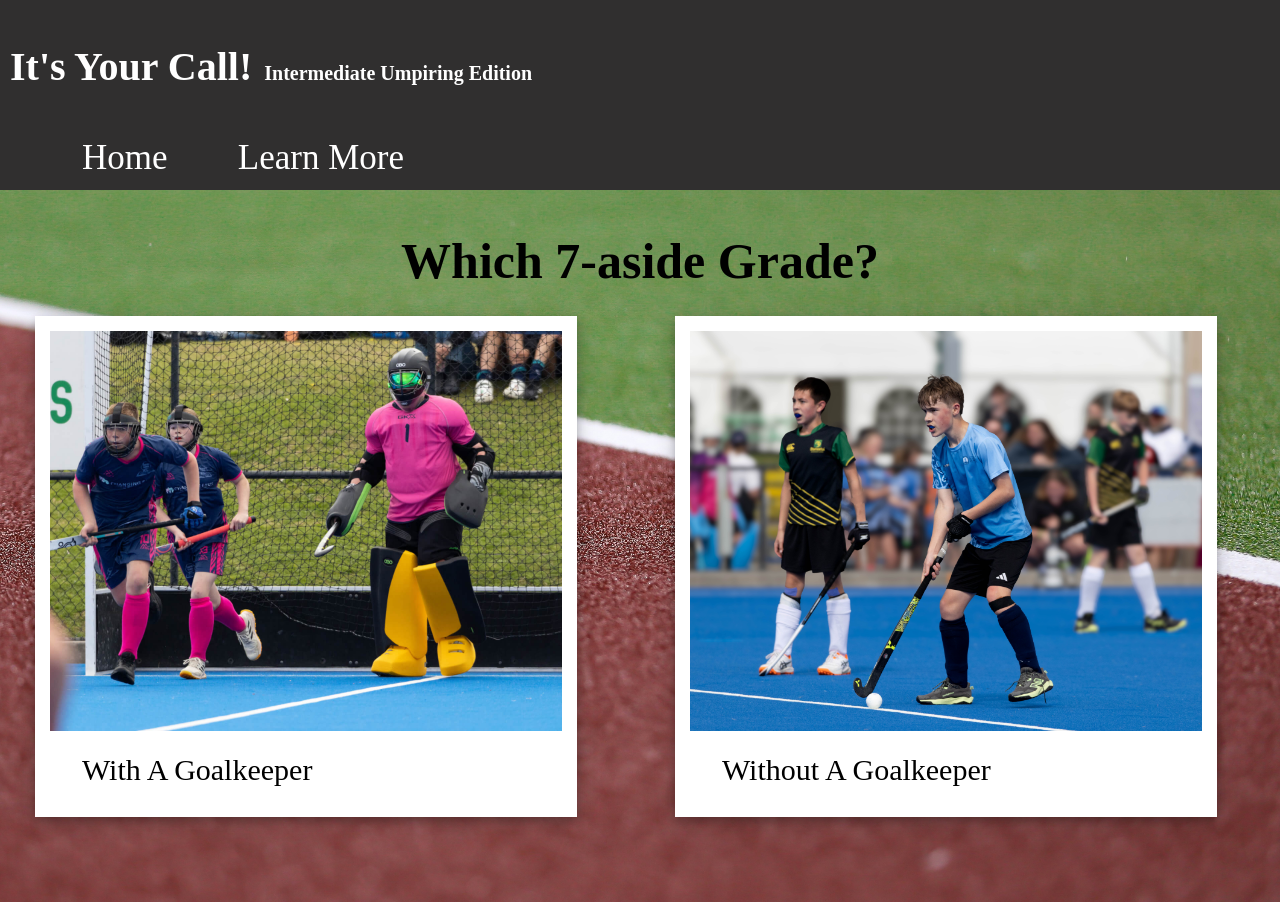
<file: grade.html>
<!DOCTYPE html>
<html lang="en">
<head>
    <meta charset="UTF-8">
    <meta name="viewport" content="width=device-width, initial-scale=1.0">
    <link rel="stylesheet" href="styles.css">
    <title>What Grade</title>
</head>
<body>
    <!--Same Navigation Bar on every page-->
    <header>
        <div>
            <nav>
            <a href="index.html" class="title">
                <h1>
                    It's Your Call! <span class="subtitle">Intermediate Umpiring Edition</span>
                </h1>
            </a>
                <div class="nav-div">
                    <ul>
                        <a href="index.html" class="nav-button"> Home </a>
                        <a href="grade.html" class="nav-button"> Learn More </a>
                    </ul>
                </div>
            </nav>
        </div>
    </header>

    <section>
            <div>
                <h2 class="grade-title"> Which 7-aside Grade? </h2> 
            </div>

            <!--This is giving the user a choice of which grade they want to learn about-->
            <div class="grid-container">
                <!-- The picture block for goalkeeper grade -->
                <div class="polaroid"> 
                    <a href="with-goalie.html">
                        <img src="With a Goalie.jpg" alt="Image of Field Hockey including a goalkeeper"> 
                    </a>
                    <div class="text-block-with-goalkeeper">
                        <a href="with-goalie.html" class="grade-link"> With A Goalkeeper</a>
                    </div>
                </div>
                <!-- The picture block for the no goalkeeper grade -->
                <div class="polaroid">
                    <a href="without-goalie.html">
                        <img src="Without a Goalie.jpg" alt="Image of Field Hockey without a goalkeeper">
                    </a>
                    <div class="text-block-without-goalkeeper">
                        <a href="without-goalie.html" class="grade-link"> Without A Goalkeeper</a>
                    </div>
                </div>
            </div>
    </section>
</body>
</html>
</file>
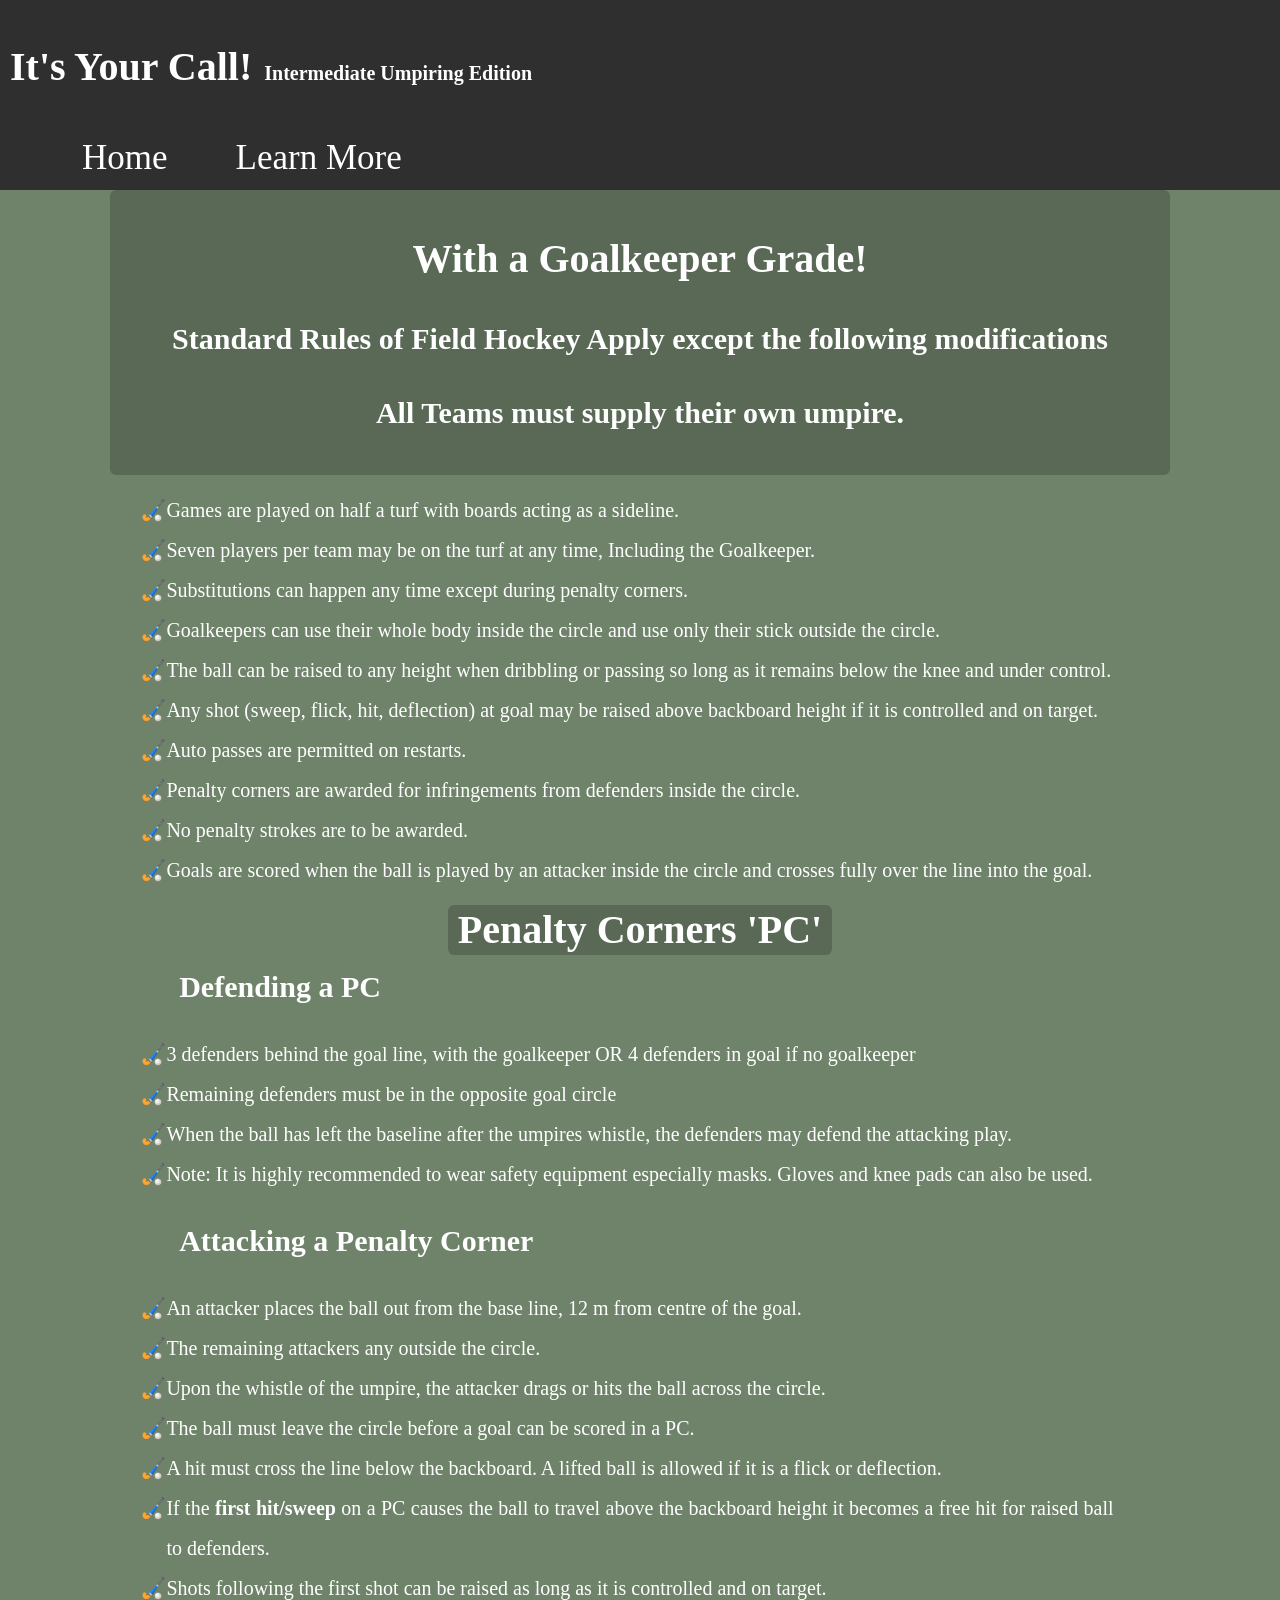
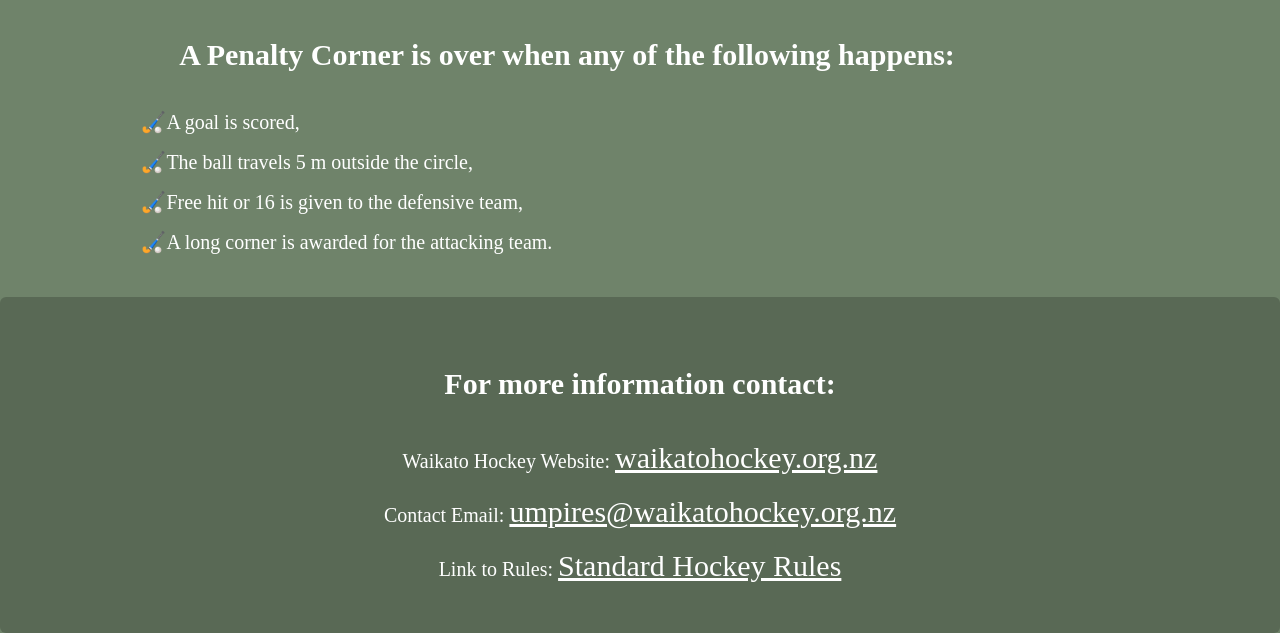
<file: with-goalie.html>
<!DOCTYPE html>
<html lang="en">
<head>
    <meta charset="UTF-8">
    <meta name="viewport" content="width=device-width, initial-scale=1.0">
    <link rel="stylesheet" href="styles.css">
    <title>With a Goalie</title>
</head>
<body class="rules-page">
    <header>
        <div>
            <nav>
            <a href="index.html" class="title">
                <h1>
                    It's Your Call! <span class="subtitle">Intermediate Umpiring Edition</span>
                </h1>
            </a>
                <div class="nav-div">
                    <ul>
                        <a href="index.html" class="nav-button"> Home </a>
                        <a href="grade.html" class="nav-button"> Learn More </a>
                    </ul>
                </div>
            </nav>
        </div>
    </header>

    <!--Section of rules for goalkeeper grade-->
    <section>
        <div class="rules-title">
            <h3> With a Goalkeeper Grade! </h3>
            <h4> Standard Rules of Field Hockey Apply except the following modifications </h4>
            <h4> All Teams must supply their own umpire.</h4>
        </div>
        
        <div class="rules">
            <!--these are normal rules that have been change for intermediate grades-->
            <ul class="rules-list">
                <li> Games are played on half a turf with boards acting as a sideline. </li>
                <li> Seven players per team may be on the turf at any time, Including the Goalkeeper. </li>
                <li> Substitutions can happen any time except during penalty corners. </li>
                <li> Goalkeepers can use their whole body inside the circle and use only their stick outside the circle. </li>
                <li> The ball can be raised to any height when dribbling or passing so long as it remains below the knee and under control. </li>
                <li> Any shot (sweep, flick, hit, deflection) at goal may be raised above backboard height if it is controlled and on target. </li>
                <li> Auto passes are permitted on restarts. </li>
                <li> Penalty corners are awarded for infringements from defenders inside the circle. </li>
                <li> No penalty strokes are to be awarded. </li>
                <li> Goals are scored when the ball is played by an attacker inside the circle and crosses fully over the line into the goal. </li>
            </ul>
        </div>

        <!--Rules for Penalty Corners both defending and attacking -->
        <div class="rules">
            <h4 class="pc-title"> Penalty Corners 'PC'</h4>
            <h5> Defending a PC </h5>  
            <ul class="rules-list"> 
                <li> 3 defenders behind the goal line, with the goalkeeper OR 4 defenders in goal if no goalkeeper </li>
                <li> Remaining defenders must be in the opposite goal circle </li>
                <li> When the ball has left the baseline after the umpires whistle, the defenders may defend the attacking play. </li>
                <li> Note: It is highly recommended to wear safety equipment especially masks. Gloves and knee pads can also be used. </li>
            </ul>

            <h5> Attacking a Penalty Corner </h5>
            <ul class="rules-list">
                <li> An attacker places the ball out from the base line, 12 m from centre of the goal. </li>
                <li> The remaining attackers any outside the circle. </li>
                <li> Upon the whistle of the umpire, the attacker drags or hits the ball across the circle. </li>
                <li> The ball must leave the circle before a goal can be scored in a PC. </li>
                <li> A hit must cross the line below the backboard. A lifted ball is allowed if it is a flick or deflection. </li>
                <li> If the <span class="bold"> first hit/sweep </span> on a PC causes the ball to travel above the backboard height it becomes a free hit for raised ball to defenders. </li>
                <li> Shots following the first shot can be raised as long as it is controlled and on target. </li>
            </ul>
            
            <h5> A Penalty Corner is over when any of the following happens: </h5>
            <ul class="rules-list">
                <li> A goal is scored, </li>
                <li> The ball travels 5 m outside the circle, </li>
                <li> Free hit or 16 is given to the defensive team, </li>
                <li> A long corner is awarded for the attacking team. </li>
               </ul>
        </div>
        <!-- Where to find more information, contact waikato hockey, and standard hockey rules -->
        <div class="contact-info">
            <h4> For more information contact: </h4>
            <p class="website"> Waikato Hockey Website: <a href="https://waikatohockey.org.nz/" target="_blank"> waikatohockey.org.nz </a> </p>
            <p class="email">  Contact Email: <a href="mailto:umpires@waikatohockey.org.nz"> umpires@waikatohockey.org.nz</a> </p>
            <p> Link to Rules: <a href="https://www.fih.hockey/static-assets/pdf/2026_09_14_fih_rules_of_hockey_2027_clean.pdf"> Standard Hockey Rules </a> </p>
        </div>
    </section>
</body>
</html>
</file>
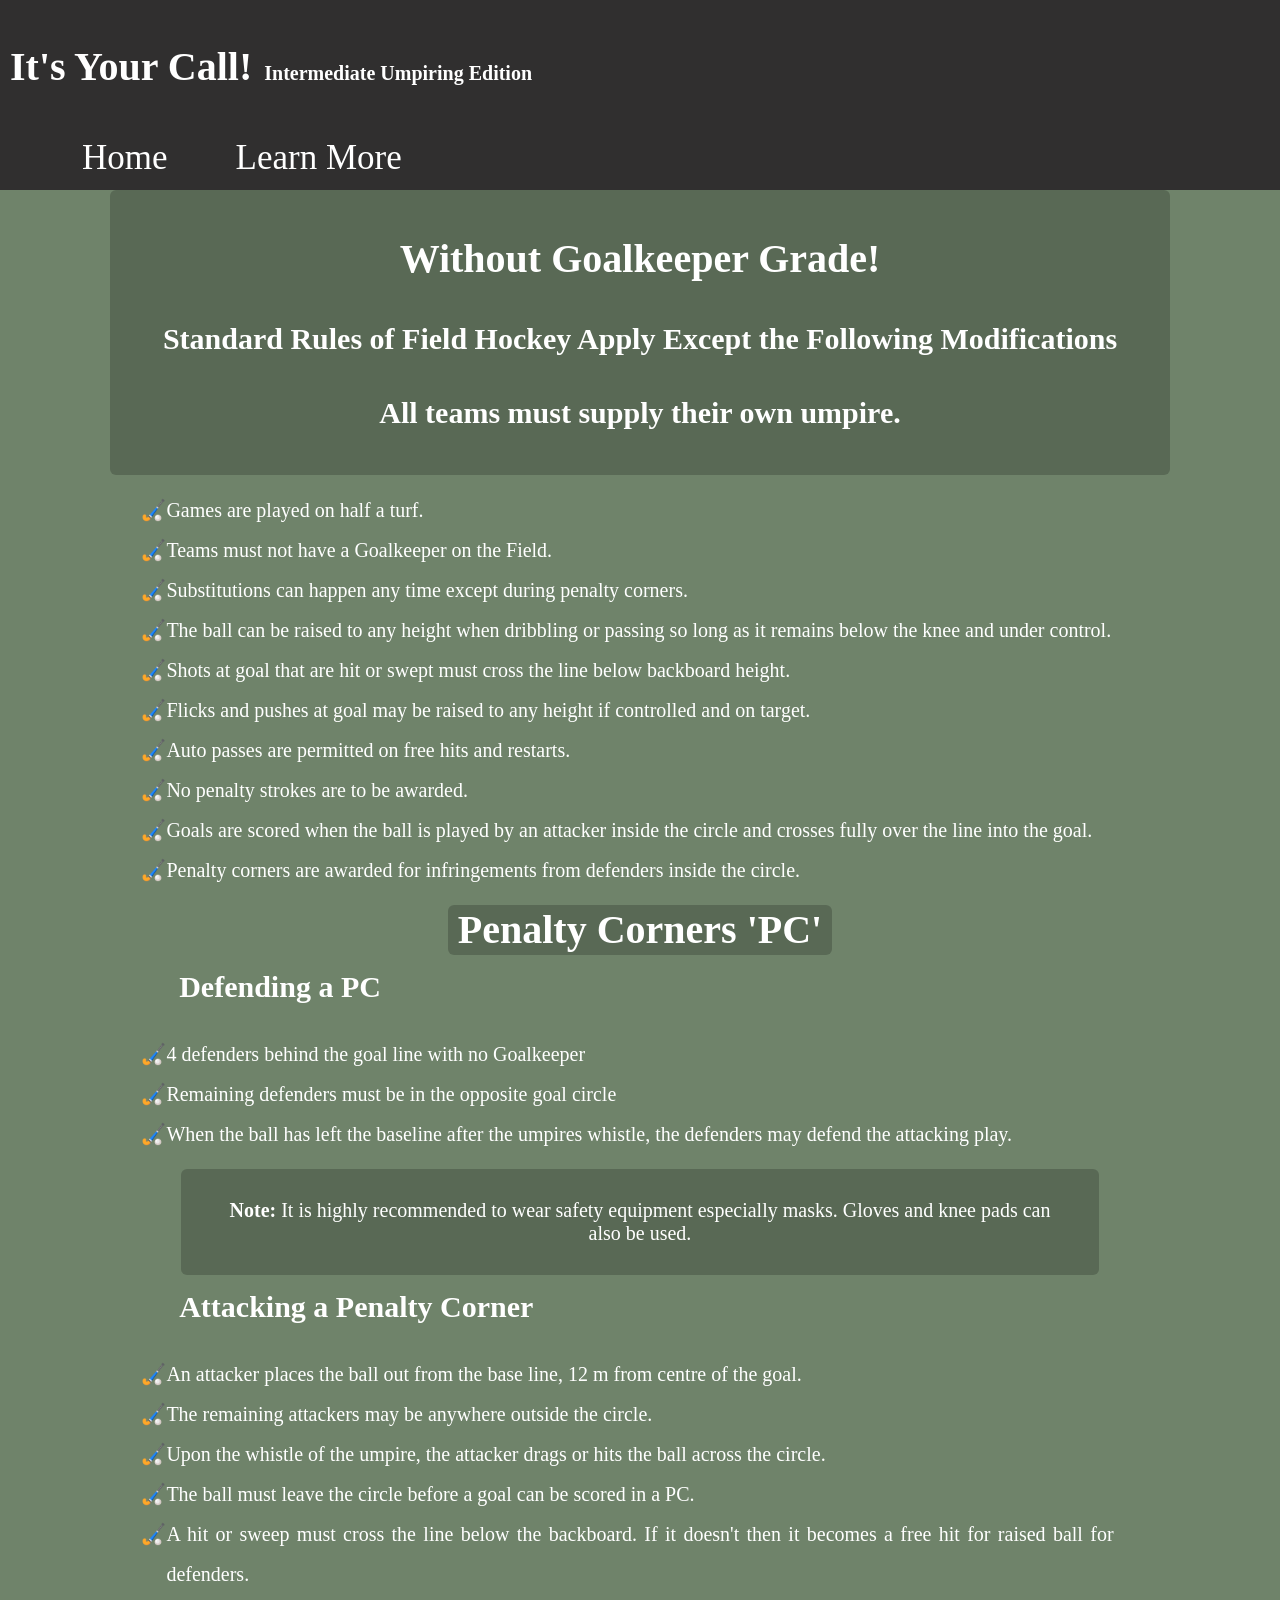
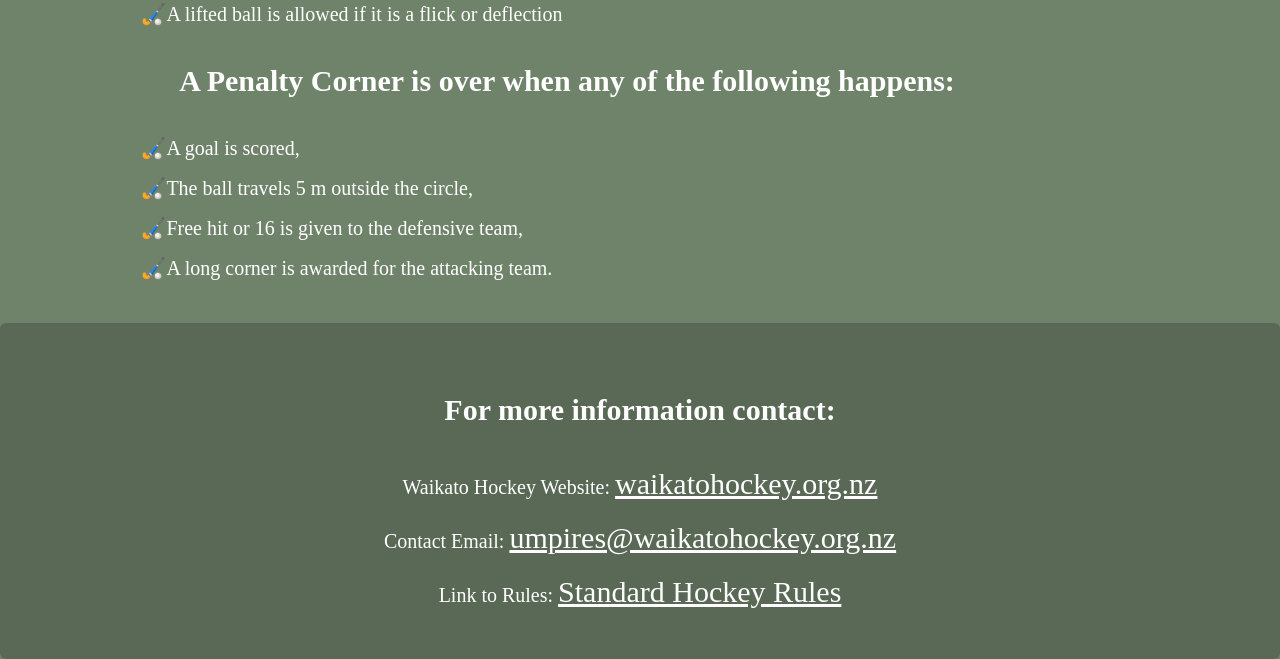
<file: without-goalie.html>
<!DOCTYPE html>
<html lang="en">
<head>
    <meta charset="UTF-8">
    <meta name="viewport" content="width=device-width, initial-scale=1.0">
    <link rel="stylesheet" href="styles.css">
    <title>Without a Goalie</title>
</head>
<body class="rules-page">
    <header>
        <div>
            <nav>
            <a href="index.html" class="title">
                <h1>
                    It's Your Call! <span class="subtitle">Intermediate Umpiring Edition</span>
                </h1>
            </a>
                <div class="nav-div">
                    <ul>
                        <a href="index.html" class="nav-button"> Home </a>
                        <a href="grade.html" class="nav-button"> Learn More </a>
                    </ul>
                </div>
            </nav>
        </div>
    </header>

    <section>
        <!--Section of rules for the no goalkeeper grade-->
        <div class="rules-title">
            <h3> Without Goalkeeper Grade! </h3>
            <h4> Standard Rules of Field Hockey Apply Except the Following Modifications </h4>
            <h4> All teams must supply their own umpire.</h4>
        </div>

        <div class="rules">
            <!--these are normal rules that have been change for intermediate grades-->
            <ul class="rules-list">
                <li> Games are played on half a turf. </li>
                <li> Teams must not have a Goalkeeper on the Field. </li>
                <li> Substitutions can happen any time except during penalty corners. </li>
                <li> The ball can be raised to any height when dribbling or passing so long as it remains below the knee and under control. </li>
                <li> Shots at goal that are hit or swept must cross the line below backboard height. </li>
                <li> Flicks and pushes at goal may be raised to any height if controlled and on target. </li>
                <li> Auto passes are permitted on free hits and restarts. </li>
                <li> No penalty strokes are to be awarded. </li>
                <li> Goals are scored when the ball is played by an attacker inside the circle and crosses fully over the line into the goal. </li>
                <li> Penalty corners are awarded for infringements from defenders inside the circle. </li>
            </ul>
        </div>

        <!-- Rules for attacking and Defending Penalty Corners-->
        <div class="rules">
            <h4 class="pc-title"> Penalty Corners 'PC'</h4>
            <h5> Defending a PC </h5>  
            <ul class="rules-list"> 
                <li> 4 defenders behind the goal line with no Goalkeeper</li>
                <li> Remaining defenders must be in the opposite goal circle </li>
                <li> When the ball has left the baseline after the umpires whistle, the defenders may defend the attacking play. </li>
            </ul> 
            <p class="note-line"> <span class="bold">Note:</span> It is highly recommended to wear safety equipment especially masks. Gloves and knee pads can also be used.</p>

            <h5> Attacking a Penalty Corner </h5>
            <ul class="rules-list">
                <li> An attacker places the ball out from the base line, 12 m from centre of the goal. </li>
                <li> The remaining attackers may be anywhere outside the circle. </li>
                <li> Upon the whistle of the umpire, the attacker drags or hits the ball across the circle. </li>
                <li> The ball must leave the circle before a goal can be scored in a PC. </li>
                <li> A hit or sweep must cross the line below the backboard. If it doesn't then it becomes a free hit for raised ball for defenders. </li>
                <li> A lifted ball is allowed if it is a flick or deflection </li>
            </ul>

            <h5> A Penalty Corner is over when any of the following happens: </h5>
            <ul class="rules-list">
                <li> A goal is scored, </li>
                <li> The ball travels 5 m outside the circle, </li>
                <li> Free hit or 16 is given to the defensive team, </li>
                <li> A long corner is awarded for the attacking team. </li>
               </ul>
        </div>

        <!-- Where to find more information, contact waikato hockey, and standard hockey rules -->
        <div class="contact-info">
            <h4> For more information contact: </h4>
            <p> Waikato Hockey Website: <a href="https://waikatohockey.org.nz/" target="_blank"> waikatohockey.org.nz </a> </p>
            <p> Contact Email: <a href="mailto:umpires@waikatohockey.org.nz"> umpires@waikatohockey.org.nz</a> </p>
            <p> Link to Rules: <a href="https://www.fih.hockey/static-assets/pdf/2026_09_14_fih_rules_of_hockey_2027_clean.pdf"> Standard Hockey Rules </a> </p>
        </div>
    </section>
</body>
</html>
</file>
<file: styles.css>
/* Body and Hero-box set the background image of the website */
body{  
  background-image: url("Ball on Field.jpg");
  background-color: #597154dd;
  background-position: top;
  background-size: cover;
  background-repeat: no-repeat;
  margin: 0;
  font-size: 25px;
  color:#fff;
}

.hero-box {
  background-image: url("Ball on Field.jpg");
  background-color: #597154dd;
  background-position: top;
  background-size: cover;
  background-repeat: no-repeat;
  margin: 0;
  font-size: 25px;
  color:#fff;
}


/* Change the background of the pages with rules */
.rules-page {
  background-color: #597154dd;
  background-size: cover;
  margin: 0;
  font-size: inherit;
  color: #fff;
  background-image: none;
}

/* Header, Title, and Subtitle control the nav bar*/
header{
  background: #302f2f;
  font-family: Georgia, 'Times New Roman', Times, serif;
  padding: 10px;
  font-size: inherit;
  height: 170px;
}

.title {
  text-decoration: none;
  font-family:inherit;
}

.subtitle {
  font-size: 0.5em;
  color: inherit;
  font-family: inherit;
}


/*h1 - h5, a and bold, all control the different fonts, sizing and how bold they appear */
h1 {
  display: flex;
  align-items: baseline;
  gap: 12px;
  font-size: 40px;
}

h2, a{
  color: inherit;
  font-family: inherit;
  font-size: 30px;
}

h3{
  font-family: inherit;
  font-size: 40px;
  color: #fff;
}

h4{
  font-family: inherit;
  font-size: 30px;
  color: #fff;
}

h5{
  color: #fff;
  font-size: 30px;
  text-align: justify;
  width: 72%;
  margin: 0 auto;
  padding: 15px;
}

.bold{
  font-weight: 700;
}


.text-block {
  position: fixed;
  bottom: 200px;
  left: 420px;
  background-color: rgba(66, 66, 66, 0.7);
  color:#000;
  padding: 30px;
  border-radius: 20px;
  width: 40%;
  height: 250px;
  font-size: 40px;
}

button {
  border: none;
  font-size: 30px;
  background-color: #000;
  color: #fff;
  border-radius: 12px;
  transition: 0.5s;
  font-family: inherit;
}

.button-link {
  background-color: rgba(40, 40, 40, 0.6);
  border: inherit;
  color: #fff;
  padding: 15px 32px;
  text-align: center;
  text-decoration: none;
  display: inline-block;
  font-size: 30px;
  cursor: pointer;
  transition: 0.5s;
  border-radius: 12px;
}

/* turns the button green and the cursor to a pointer, when the cursor goes over the button*/ 
.button-link:hover {
  background-color: rgba(10, 153, 2, 0.5);
  font-size: 35px;
  color:#000;
  border-radius: 25px;
}

.nav-button:hover {
  background-color: rgba(10, 153, 2, 0.3);
  font-size: 45px;
}

.nav-button {
  border: none;
  padding: 15px 32px;
  text-align: center;
  text-decoration: none;
  display: inline-block;
  cursor: pointer;
  font-size: 35px;
  transition: 0.5s;
  border-radius: 12px;
}

.grade-title{
  font-family: inherit;
  font-size: 50px;
  color: #000;
  text-align: center;
  bottom: 450px;
}

/* puts the the grades next to each other*/
.grid-container {
  display: grid;
  grid-template-columns: auto auto;
}

/*sets the grade pictures and boxes to look like a polaroid*/
div.polaroid {
  width: 80%;
  padding: 15px;
  margin: 35px;
  position: relative;
  bottom: 50px;
  background-color: #fff;
  box-shadow: 0 4px 8px 0 rgba(0, 0, 0, 0.2), 0 6px 20px 0 rgba(0, 0, 0, 0.19);
}

img {
  width: 100%;
  height: 400px;
  object-fit: cover;
}

.grade-link {
  border: none;
  color: #000;
  padding: 15px 32px;
  text-align: center;
  text-decoration: none;
  display: inline-block;
  font-size: 30px;
  cursor: pointer;
  transition: 0.5s;
  border-radius: 12px;
}


/*add a box around the titles and then center them*/
.rules-title {
  text-align: center;
  color:#fff;
  background-color: rgba(0, 0, 0, 0.2);
  font-size: 45px;
  width: 82%;
  margin: 0 auto;
  padding: 5px;
  border-radius: 6px;
}

.pc-title {
  text-align: center;
  color: #fff;
  font-size: 40px;
  background-color: rgba(0, 0, 0, 0.2);
  width: 30%;
  margin: 0 auto;
  line-height: 50px;
  border-radius: 6px;
}


/* set the postioning of the list of rules*/
.rules-list {
  list-style-type: disc;
  margin: 0 auto;
  padding: 15px;
  text-align: justify;
  font-size: 20px;
  font-family: inherit;
  line-height: 2;
  width: 74%;
  text-emphasis: 2px;
}


/*this makes the bullet point into an emoji of a hockey stick*/
ul ::marker{
  content: "🏑";
}


/* set the design and the looks of the contact and more info box*/
.contact-info {
  text-align: center;
  font-size: 20px;
  color: #fff;
  margin-top: 20px;
  margin-bottom: 0;
  background-color: rgba(0, 0, 0, 0.2);
  border-radius: 6px;
  padding: 30px;
}

.note-line {
  text-align: center;
  font-size: 20px;
  color: #fff;
  margin: 0 auto;
  background-color: rgba(0, 0, 0, 0.2);
  border-radius: 6px;
  padding: 30px;
  width: 67%;
}
</file>
